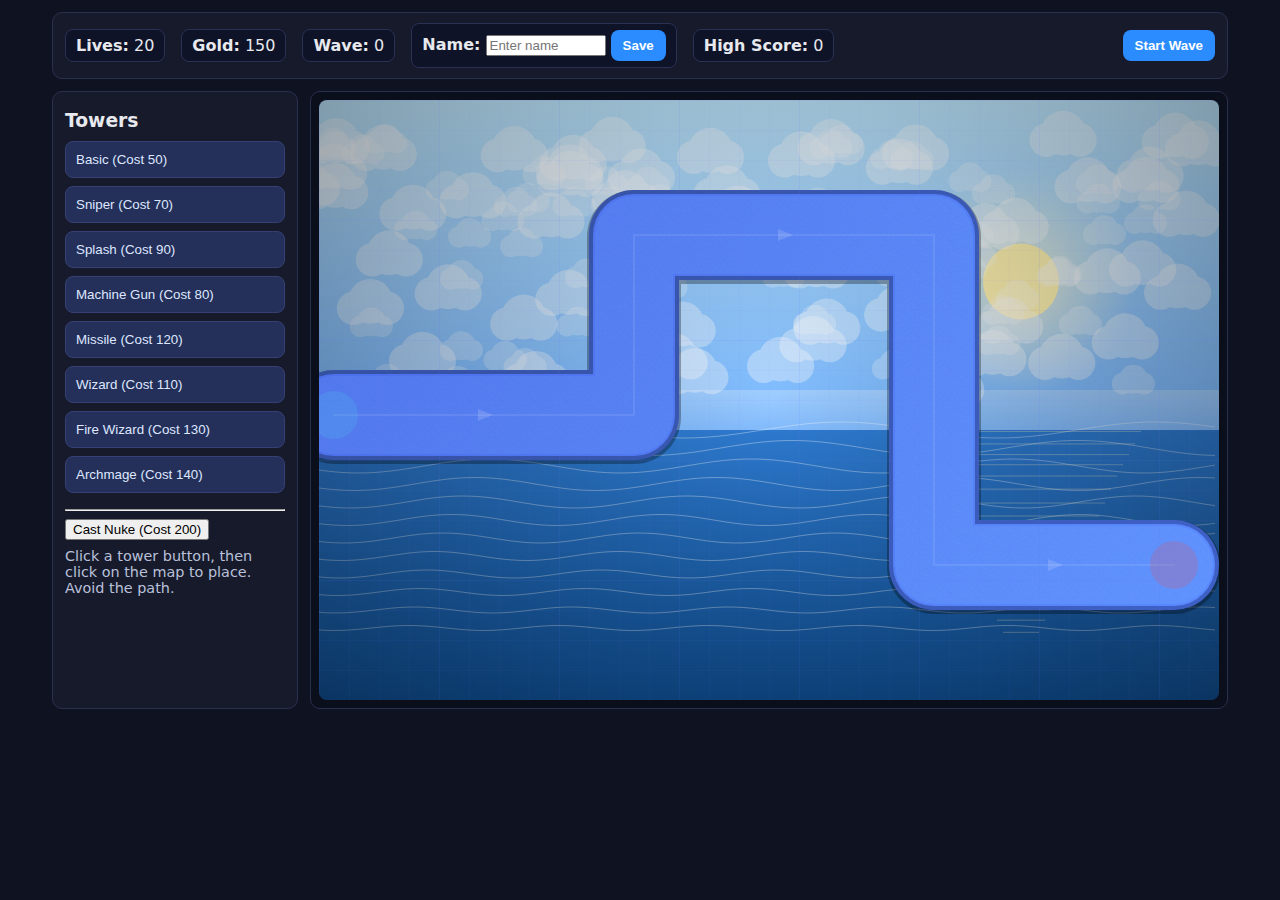
<file: index.html>
<!DOCTYPE html>
<html lang="en">
<head>
  <meta charset="UTF-8" />
  <meta name="viewport" content="width=device-width, initial-scale=1.0" />
  <title>Canvas Tower Defense</title>
  <link rel="stylesheet" href="styles.css" />
</head>
<body>
  <div id="app">
    <div id="topbar">
      <div class="stat"><strong>Lives:</strong> <span id="lives">20</span></div>
      <div class="stat"><strong>Gold:</strong> <span id="gold">150</span></div>
      <div class="stat"><strong>Wave:</strong> <span id="wave">0</span></div>
      <div class="stat">
        <strong>Name:</strong>
        <input id="nameInput" placeholder="Enter name" style="width:120px;" />
        <button id="saveNameBtn">Save</button>
      </div>
      <div class="stat"><strong>High Score:</strong> <span id="highScore">0</span></div>
      <button id="startWaveBtn">Start Wave</button>
    </div>

    <div id="main">
      <div id="sidebar">
        <h3>Towers</h3>
        <button class="tower-btn" data-type="basic">Basic (Cost 50)</button>
        <button class="tower-btn" data-type="sniper">Sniper (Cost 70)</button>
        <button class="tower-btn" data-type="splash">Splash (Cost 90)</button>
        <button class="tower-btn" data-type="machinegun">Machine Gun (Cost 80)</button>
        <button class="tower-btn" data-type="missile">Missile (Cost 120)</button>
        <button class="tower-btn" data-type="wizard">Wizard (Cost 110)</button>
        <button class="tower-btn" data-type="firewizard">Fire Wizard (Cost 130)</button>
        <button class="tower-btn" data-type="archmage">Archmage (Cost 140)</button>
        <hr />
        <button id="nukeBtn">Cast Nuke (Cost 200)</button>
        <div class="hint">Click a tower button, then click on the map to place. Avoid the path.</div>
        <div id="message"></div>
      </div>
      <div id="canvasWrap">
        <canvas id="game" width="900" height="600"></canvas>
      </div>
    </div>
  </div>

  <script src="src/game.js"></script>
</body>
</html>
</file>
<file: styles.css>
* { box-sizing: border-box; }
html, body { height: 100%; margin: 0; font-family: system-ui, -apple-system, Segoe UI, Roboto, Arial, sans-serif; background:#0f1220; color:#e7e9ee; }
#app { max-width: 1200px; margin: 0 auto; padding: 12px; }
#topbar { display:flex; align-items:center; gap:16px; padding:10px 12px; background:#171a2b; border:1px solid #29304f; border-radius:10px; position:sticky; top:0; z-index:10; }
#topbar .stat { padding:6px 10px; background:#0e1327; border:1px solid #2a3154; border-radius:8px; }
#topbar button { margin-left:auto; padding:8px 12px; background:#2a8cff; color:white; border:none; border-radius:8px; cursor:pointer; font-weight:600; }
#topbar button:hover { filter:brightness(1.1); }

#main { display:flex; gap:12px; margin-top:12px; }
#sidebar { width:260px; padding:12px; background:#171a2b; border:1px solid #29304f; border-radius:10px; }
#sidebar h3 { margin:6px 0 10px; }
.tower-btn { width:100%; margin-bottom:8px; padding:10px; background:#24305a; color:#dfe7ff; border:1px solid #354174; border-radius:8px; cursor:pointer; text-align:left; }
.tower-btn:hover { background:#2a376b; }
.hint { margin-top:8px; color:#b9c1da; font-size:0.9em; }
#message { margin-top:10px; min-height:22px; color:#ffd36e; font-weight:600; }

#canvasWrap { flex:1; padding:8px; background:#0b0e1b; border:1px solid #29304f; border-radius:10px; display:flex; align-items:center; justify-content:center; }
#game { background:#0a0f1e; width:900px; height:600px; border-radius:8px; box-shadow: inset 0 0 0 2px #1c2442; image-rendering: pixelated; }

.badge { display:inline-block; padding:2px 6px; border-radius:6px; background:#23305a; border:1px solid #3a4a86; font-size:12px; }
</file>
